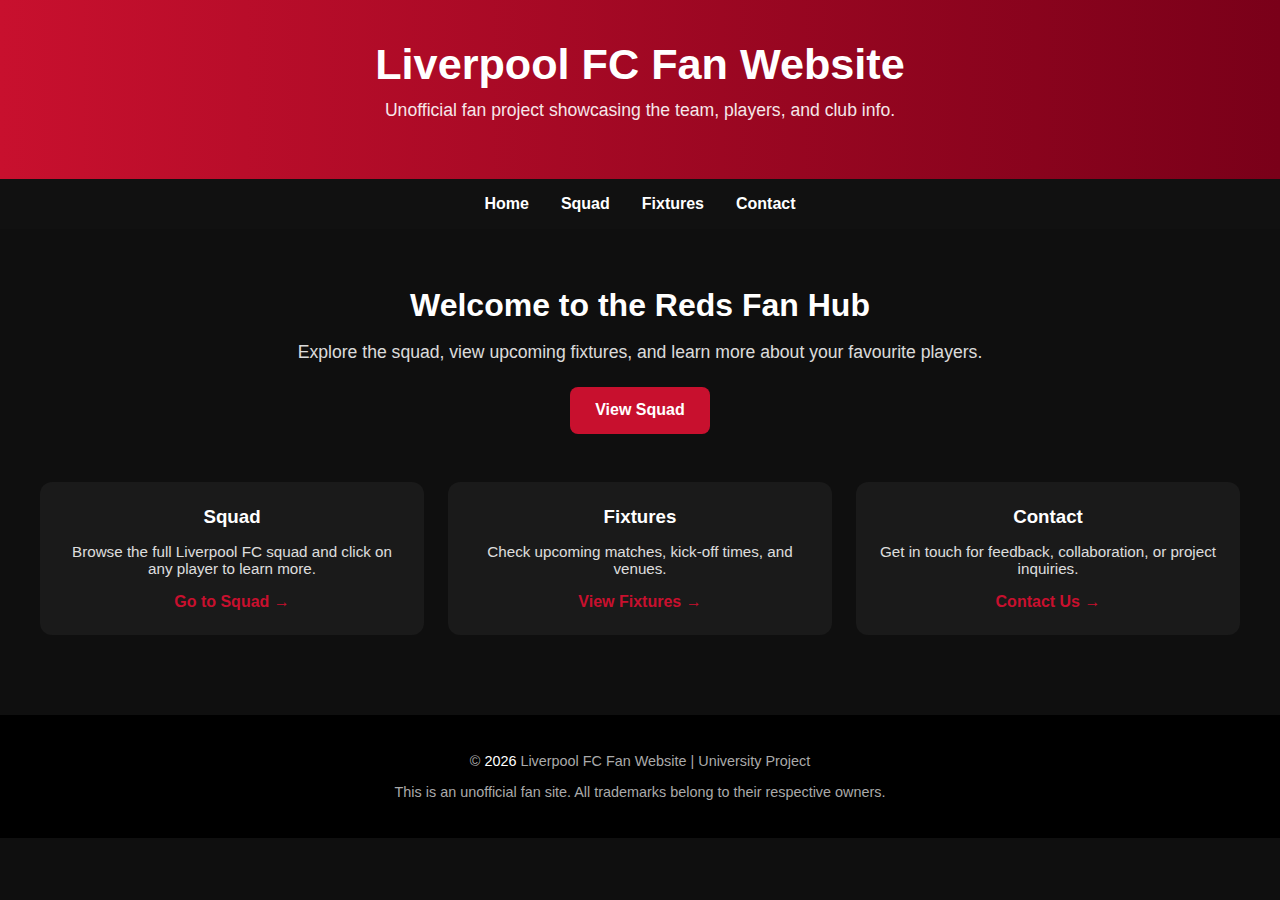
<file: Liverpool FC website/index.html>
<!DOCTYPE html>
<html lang="en">
<head>
  <meta charset="UTF-8" />
  <meta name="viewport" content="width=device-width, initial-scale=1.0" />
  <title>Liverpool FC Fan Website</title>
  <style>
    body {
      margin: 0;
      font-family: Arial, Helvetica, sans-serif;
      background: #0f0f0f;
      color: white;
    }

    header {
      background: linear-gradient(90deg, #c8102e, #7a0019);
      padding: 2.5rem 1rem;
      text-align: center;
    }

    header h1 {
      margin: 0;
      font-size: 2.7rem;
    }

    header p {
      margin-top: 0.7rem;
      font-size: 1.1rem;
      opacity: 0.9;
    }

    nav {
      background: #111;
      display: flex;
      justify-content: center;
      gap: 2rem;
      padding: 1rem;
    }

    nav a {
      color: white;
      text-decoration: none;
      font-weight: bold;
    }

    nav a:hover {
      color: #c8102e;
    }

    main {
      max-width: 1200px;
      margin: auto;
      padding: 2rem 1rem;
    }

    .hero {
      text-align: center;
      margin-bottom: 3rem;
    }

    .hero h2 {
      font-size: 2rem;
      margin-bottom: 0.7rem;
    }

    .hero p {
      font-size: 1.1rem;
      opacity: 0.85;
      margin-bottom: 1.5rem;
    }

    .hero a {
      display: inline-block;
      background: #c8102e;
      color: white;
      padding: 0.9rem 1.6rem;
      border-radius: 8px;
      text-decoration: none;
      font-weight: bold;
      transition: background 0.3s ease, transform 0.2s ease;
    }

    .hero a:hover {
      background: #a60d24;
      transform: translateY(-2px);
    }

    .sections {
      display: grid;
      grid-template-columns: repeat(auto-fit, minmax(260px, 1fr));
      gap: 1.5rem;
    }

    .card {
      background: #1a1a1a;
      border-radius: 12px;
      padding: 1.5rem;
      transition: transform 0.3s ease, box-shadow 0.3s ease;
      text-align: center;
    }

    .card:hover {
      transform: translateY(-5px);
      box-shadow: 0 8px 20px rgba(200, 16, 46, 0.4);
    }

    .card h3 {
      margin-top: 0;
      margin-bottom: 0.5rem;
    }

    .card p {
      font-size: 0.95rem;
      opacity: 0.85;
      margin-bottom: 1rem;
    }

    .card a {
      color: #c8102e;
      text-decoration: none;
      font-weight: bold;
    }

    .card a:hover {
      text-decoration: underline;
    }

    footer {
      background: #000;
      color: #aaa;
      text-align: center;
      padding: 1.5rem 1rem;
      margin-top: 3rem;
      font-size: 0.9rem;
    }

    footer span {
      color: white;
    }

    @media (max-width: 600px) {
      header h1 {
        font-size: 2rem;
      }
      .hero h2 {
        font-size: 1.6rem;
      }
    }
  </style>
</head>
<body>

  <header>
    <h1>Liverpool FC Fan Website</h1>
    <p>Unofficial fan project showcasing the team, players, and club info.</p>
  </header>

  <nav>
    <a href="index.html">Home</a>
    <a href="squad.html">Squad</a>
    <a href="fixtures.html">Fixtures</a>
    <a href="contact.html">Contact</a>
  </nav>

  <main>

    <section class="hero">
      <h2>Welcome to the Reds Fan Hub</h2>
      <p>Explore the squad, view upcoming fixtures, and learn more about your favourite players.</p>
      <a href="squad.html">View Squad</a>
    </section>

    <section class="sections">

      <div class="card">
        <h3>Squad</h3>
        <p>Browse the full Liverpool FC squad and click on any player to learn more.</p>
        <a href="squad.html">Go to Squad →</a>
      </div>

      <div class="card">
        <h3>Fixtures</h3>
        <p>Check upcoming matches, kick-off times, and venues.</p>
        <a href="fixtures.html">View Fixtures →</a>
      </div>

      <div class="card">
        <h3>Contact</h3>
        <p>Get in touch for feedback, collaboration, or project inquiries.</p>
        <a href="contact.html">Contact Us →</a>
      </div>

    </section>

  </main>

  <footer>
    <p>© <span id="year"></span> Liverpool FC Fan Website | University Project</p>
    <p>This is an unofficial fan site. All trademarks belong to their respective owners.</p>
  </footer>

  <script>
    document.getElementById("year").textContent = new Date().getFullYear();
  </script>

</body>
</html>
</file>
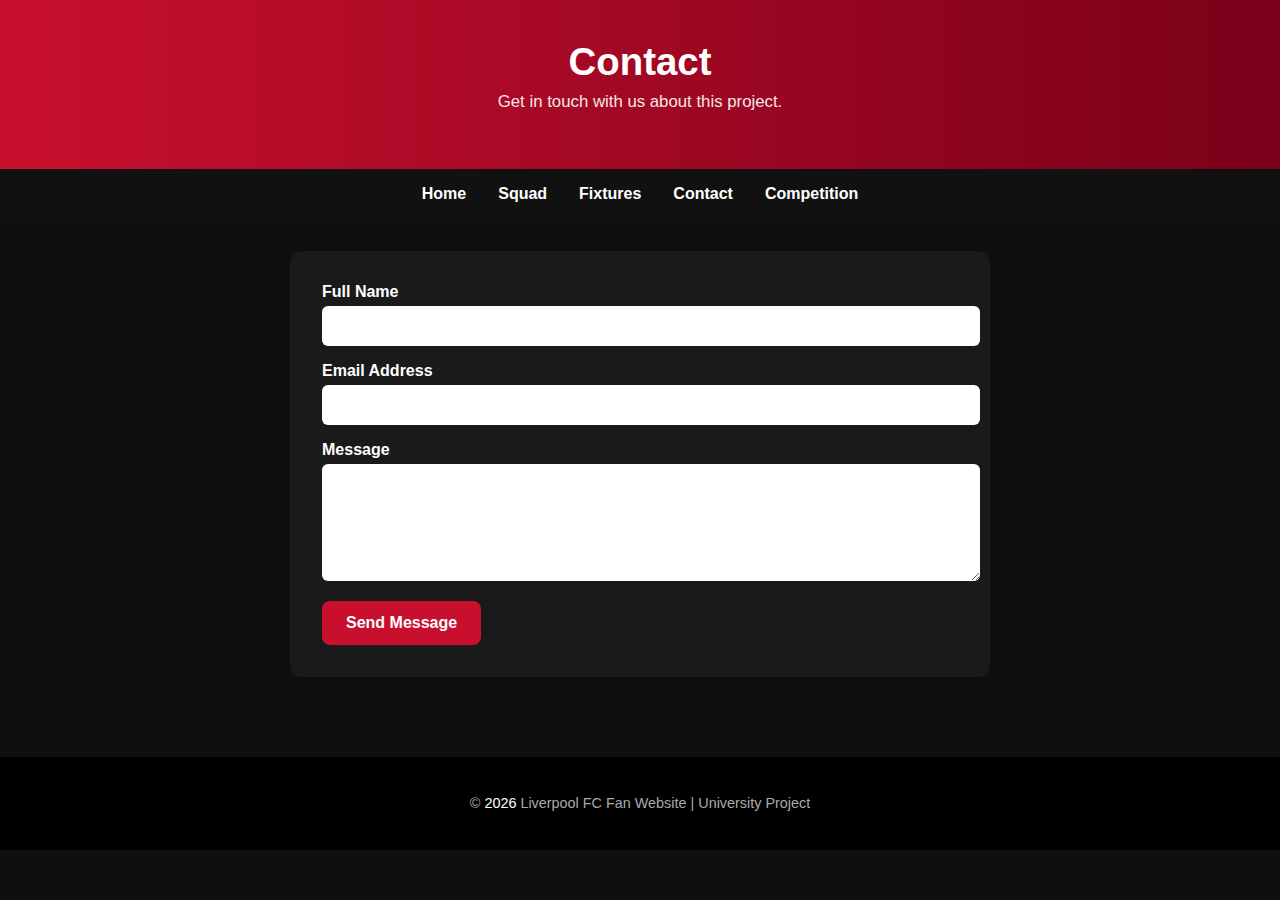
<file: contact.html>
<!DOCTYPE html>
<html lang="en">
<head>
  <meta charset="UTF-8" />
  <meta name="viewport" content="width=device-width, initial-scale=1.0" />
  <title>Contact | Liverpool FC Fan Website</title>
  <style>
    body {
      margin: 0;
      font-family: Arial, Helvetica, sans-serif;
      background: #0f0f0f;
      color: white;
    }

    header {
      background: linear-gradient(90deg, #c8102e, #7a0019);
      padding: 2.5rem 1rem;
      text-align: center;
    }

    header h1 {
      margin: 0;
      font-size: 2.4rem;
    }

    header p {
      margin-top: 0.5rem;
      font-size: 1.05rem;
      opacity: 0.9;
    }

    nav {
      background: #111;
      display: flex;
      justify-content: center;
      gap: 2rem;
      padding: 1rem;
    }

    nav a {
      color: white;
      text-decoration: none;
      font-weight: bold;
    }

    nav a:hover {
      color: #c8102e;
    }

    main {
      max-width: 700px;
      margin: auto;
      padding: 2rem 1rem;
    }

    form {
      background: #1a1a1a;
      padding: 2rem;
      border-radius: 12px;
    }

    form label {
      display: block;
      margin-bottom: 0.3rem;
      font-weight: bold;
    }

    form input,
    form textarea {
      width: 100%;
      padding: 0.7rem;
      margin-bottom: 1rem;
      border-radius: 6px;
      border: none;
      font-size: 1rem;
    }

    form button {
      background: #c8102e;
      color: white;
      padding: 0.8rem 1.5rem;
      border: none;
      border-radius: 8px;
      font-size: 1rem;
      font-weight: bold;
      cursor: pointer;
    }

    form button:hover {
      background: #a60d24;
    }

    footer {
      background: #000;
      color: #aaa;
      text-align: center;
      padding: 1.5rem 1rem;
      margin-top: 3rem;
      font-size: 0.9rem;
    }

    footer span {
      color: white;
    }
  </style>
</head>
<body>

  <header>
    <h1>Contact</h1>
    <p>Get in touch with us about this project.</p>
  </header>

  <nav>
    <a href="index.html">Home</a>
    <a href="pages/squad/squad.html">Squad</a>
    <a href="fixtures.html">Fixtures</a>
    <a href="contact.html">Contact</a>
    <a href="pages/competitions/competition.html">Competition</a>
  </nav>

  <main>
    <form>
      <label for="name">Full Name</label>
      <input type="text" id="name" name="name" required />

      <label for="email">Email Address</label>
      <input type="email" id="email" name="email" required />

      <label for="message">Message</label>
      <textarea id="message" name="message" rows="5" required></textarea>

      <button type="submit">Send Message</button>
    </form>
  </main>

  <footer>
    <p>© <span id="year"></span> Liverpool FC Fan Website | University Project</p>
  </footer>

  <script>
    document.getElementById("year").textContent = new Date().getFullYear();
  </script>

</body>
</html>
</file>
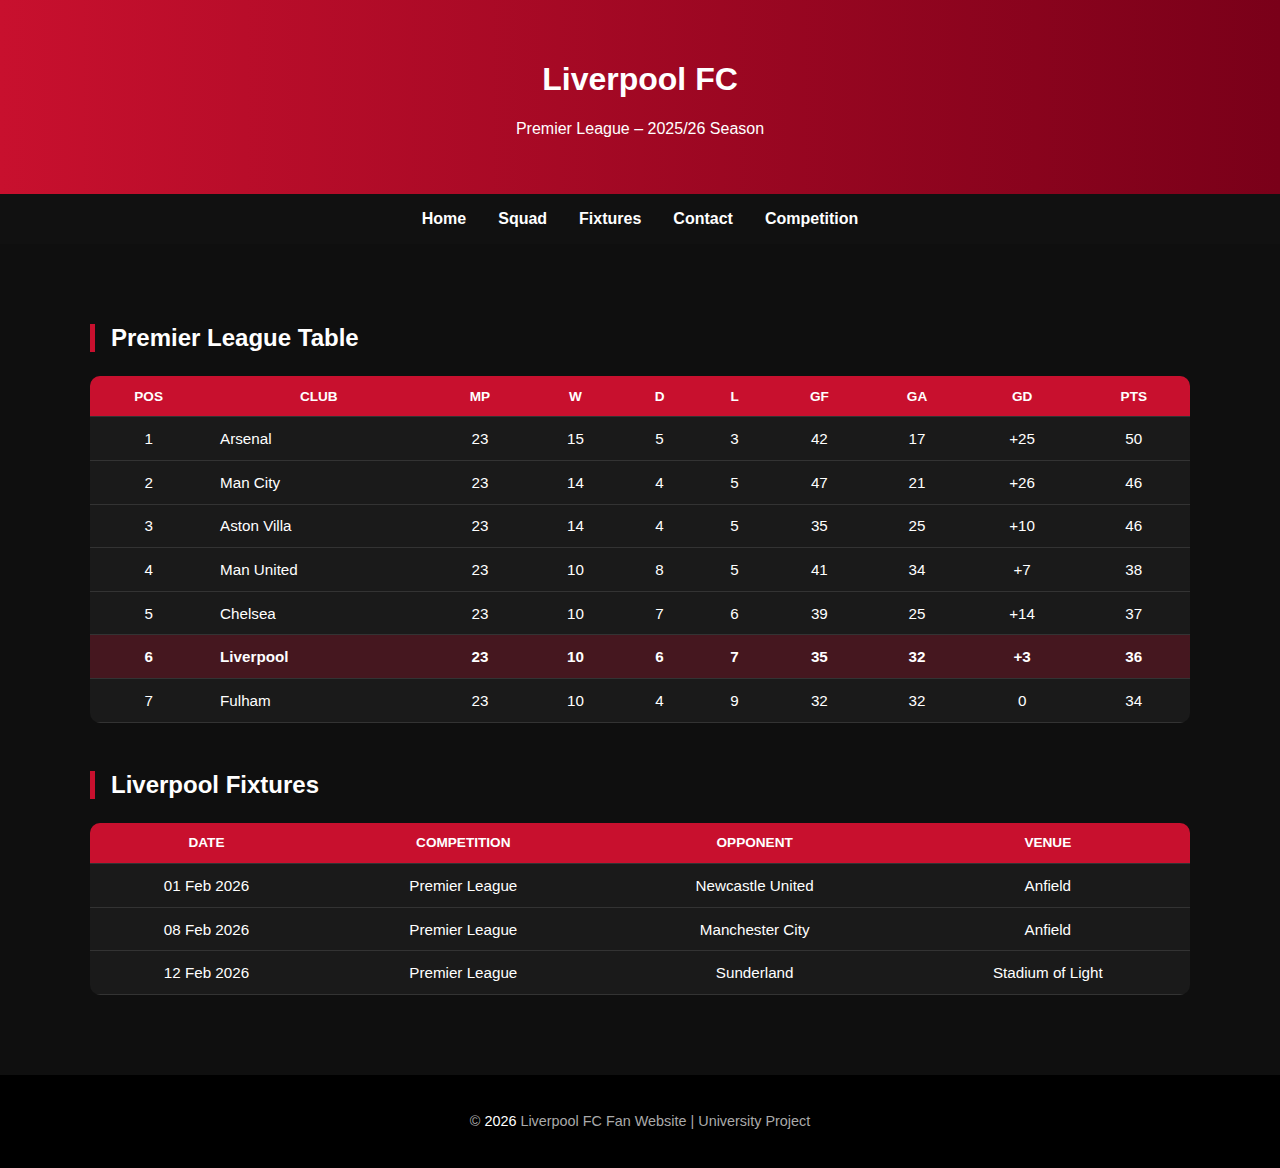
<file: fixtures.html>
<!DOCTYPE html>
<html lang="en">
<head>
  <meta charset="UTF-8" />
  <meta name="viewport" content="width=device-width, initial-scale=1.0" />
  <title>Liverpool FC</title>

  <style>
    body {
      margin: 0;
      font-family: Arial, Helvetica, sans-serif;
      background: #0f0f0f;
      color: white;
    }

    header {
      background: linear-gradient(90deg, #c8102e, #7a0019);
      padding: 2.5rem 1rem;
      text-align: center;
    }

    nav {
      background: #111;
      display: flex;
      justify-content: center;
      gap: 2rem;
      padding: 1rem;
    }

    nav a {
      color: white;
      text-decoration: none;
      font-weight: bold;
    }

    nav a:hover {
      color: #c8102e;
    }

    main {
      max-width: 1100px;
      margin: auto;
      padding: 2rem 1rem;
    }

    h2 {
      margin-top: 3rem;
      border-left: 5px solid #c8102e;
      padding-left: 1rem;
    }

    table {
      width: 100%;
      border-collapse: collapse;
      margin-top: 1.5rem;
      background: #1a1a1a;
      border-radius: 10px;
      overflow: hidden;
      font-size: 0.95rem;
    }

    th, td {
      padding: 0.8rem;
      text-align: center;
      border-bottom: 1px solid #333;
    }

    th {
      background: #c8102e;
      text-transform: uppercase;
      font-size: 0.85rem;
    }

    td.club {
      text-align: left;
    }

    tr:hover {
      background: #222;
    }

    /* Highlight Liverpool */
    tr.liverpool {
      background: rgba(200, 16, 46, 0.25);
      font-weight: bold;
    }

    footer {
      background: #000;
      color: #aaa;
      text-align: center;
      padding: 1.5rem 1rem;
      margin-top: 3rem;
      font-size: 0.9rem;
    }

    footer span {
      color: white;
    }
  </style>
</head>

<body>

  <header>
    <h1>Liverpool FC</h1>
    <p>Premier League – 2025/26 Season</p>
  </header>

  <nav>
    <a href="index.html">Home</a>
    <a href="pages/squad/squad.html">Squad</a>
    <a href="fixtures.html">Fixtures</a>
    <a href="contact.html">Contact</a>
    <a href="pages/competitions/competition.html">Competition</a> 
</nav>

  <main>

    <!-- LEAGUE TABLE -->
    <h2>Premier League Table</h2>

    <table>
      <thead>
        <tr>
          <th>Pos</th>
          <th>Club</th>
          <th>MP</th>
          <th>W</th>
          <th>D</th>
          <th>L</th>
          <th>GF</th>
          <th>GA</th>
          <th>GD</th>
          <th>Pts</th>
        </tr>
      </thead>
      <tbody>
        <tr>
          <td>1</td><td class="club">Arsenal</td><td>23</td><td>15</td><td>5</td><td>3</td><td>42</td><td>17</td><td>+25</td><td>50</td>
        </tr>
        <tr>
          <td>2</td><td class="club">Man City</td><td>23</td><td>14</td><td>4</td><td>5</td><td>47</td><td>21</td><td>+26</td><td>46</td>
        </tr>
        <tr>
          <td>3</td><td class="club">Aston Villa</td><td>23</td><td>14</td><td>4</td><td>5</td><td>35</td><td>25</td><td>+10</td><td>46</td>
        </tr>
        <tr>
          <td>4</td><td class="club">Man United</td><td>23</td><td>10</td><td>8</td><td>5</td><td>41</td><td>34</td><td>+7</td><td>38</td>
        </tr>
        <tr>
          <td>5</td><td class="club">Chelsea</td><td>23</td><td>10</td><td>7</td><td>6</td><td>39</td><td>25</td><td>+14</td><td>37</td>
        </tr>
        <tr class="liverpool">
          <td>6</td><td class="club">Liverpool</td><td>23</td><td>10</td><td>6</td><td>7</td><td>35</td><td>32</td><td>+3</td><td>36</td>
        </tr>
        <tr>
          <td>7</td><td class="club">Fulham</td><td>23</td><td>10</td><td>4</td><td>9</td><td>32</td><td>32</td><td>0</td><td>34</td>
        </tr>
      </tbody>
    </table>

    <!-- FIXTURES -->
    <h2>Liverpool Fixtures</h2>

    <table>
      <thead>
        <tr>
          <th>Date</th>
          <th>Competition</th>
          <th>Opponent</th>
          <th>Venue</th>
        </tr>
      </thead>
      <tbody>
        <tr>
          <td>01 Feb 2026</td>
          <td>Premier League</td>
          <td>Newcastle United</td>
          <td>Anfield</td>
        </tr>
        <tr>
          <td>08 Feb 2026</td>
          <td>Premier League</td>
          <td>Manchester City</td>
          <td>Anfield</td>
        </tr>
        <tr>
          <td>12 Feb 2026</td>
          <td>Premier League</td>
          <td>Sunderland</td>
          <td>Stadium of Light</td>
        </tr>
      </tbody>
    </table>

  </main>

  <footer>
    <p>© <span id="year"></span> Liverpool FC Fan Website | University Project</p>
  </footer>

  <script>
    document.getElementById("year").textContent = new Date().getFullYear();
  </script>

</body>
</html>
</file>
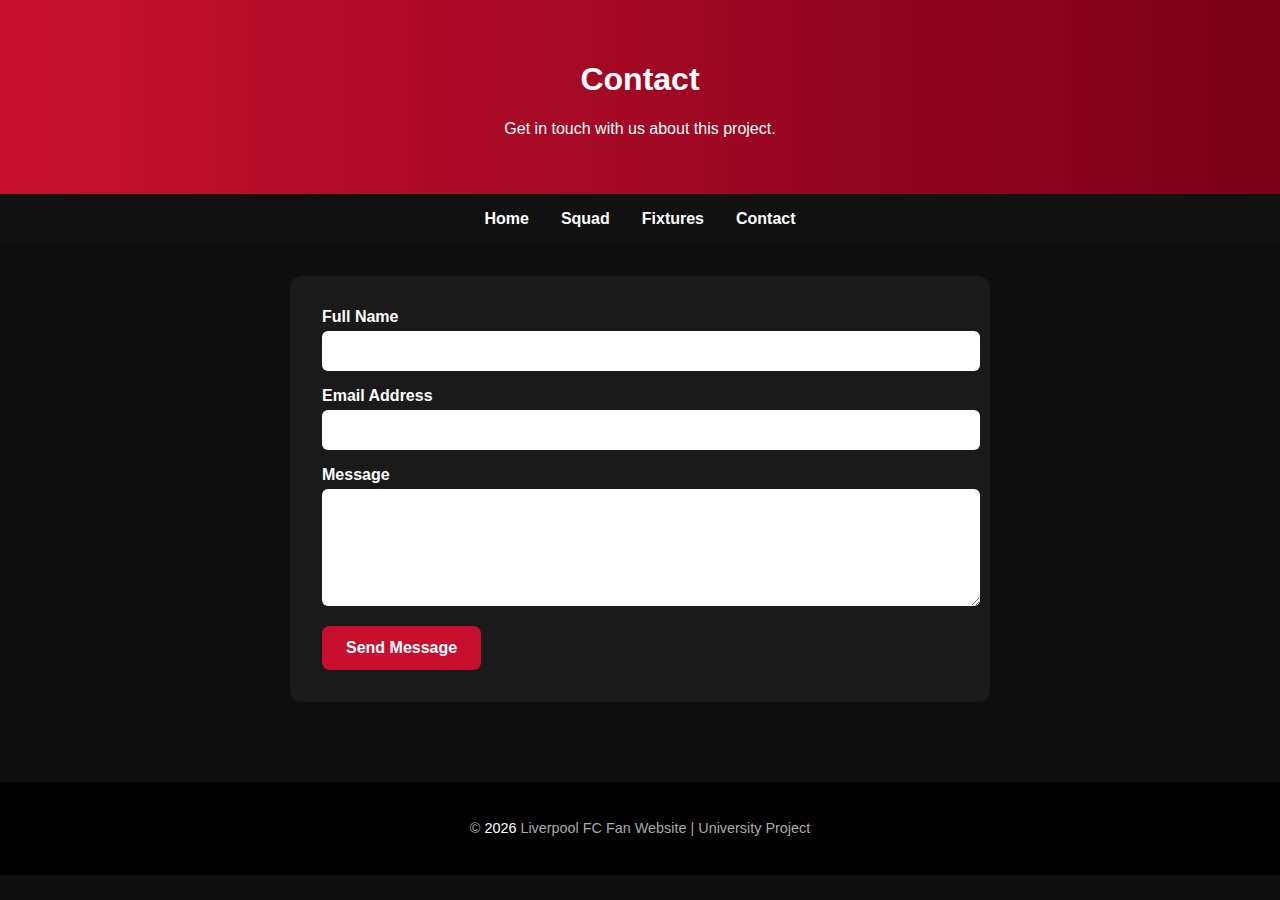
<file: Liverpool FC website/pages/team/contact.html>
<!DOCTYPE html>
<html lang="en">
<head>
  <meta charset="UTF-8" />
  <meta name="viewport" content="width=device-width, initial-scale=1.0" />
  <title>Contact | Liverpool FC Fan Website</title>
  <style>
    body {
      margin: 0;
      font-family: Arial, Helvetica, sans-serif;
      background: #0f0f0f;
      color: white;
    }

    header {
      background: linear-gradient(90deg, #c8102e, #7a0019);
      padding: 2.5rem 1rem;
      text-align: center;
    }

    nav {
      background: #111;
      display: flex;
      justify-content: center;
      gap: 2rem;
      padding: 1rem;
    }

    nav a {
      color: white;
      text-decoration: none;
      font-weight: bold;
    }

    nav a:hover {
      color: #c8102e;
    }

    main {
      max-width: 700px;
      margin: auto;
      padding: 2rem 1rem;
    }

    form {
      background: #1a1a1a;
      padding: 2rem;
      border-radius: 12px;
    }

    form label {
      display: block;
      margin-bottom: 0.3rem;
      font-weight: bold;
    }

    form input, form textarea {
      width: 100%;
      padding: 0.7rem;
      margin-bottom: 1rem;
      border-radius: 6px;
      border: none;
      font-size: 1rem;
    }

    form button {
      background: #c8102e;
      color: white;
      padding: 0.8rem 1.5rem;
      border: none;
      border-radius: 8px;
      font-size: 1rem;
      font-weight: bold;
      cursor: pointer;
    }

    form button:hover {
      background: #a60d24;
    }

    footer {
      background: #000;
      color: #aaa;
      text-align: center;
      padding: 1.5rem 1rem;
      margin-top: 3rem;
      font-size: 0.9rem;
    }

    footer span {
      color: white;
    }
  </style>
</head>
<body>

  <header>
    <h1>Contact</h1>
    <p>Get in touch with us about this project.</p>
  </header>

  <nav>
    <a href="index.html">Home</a>
    <a href="squad.html">Squad</a>
    <a href="fixtures.html">Fixtures</a>
    <a href="contact.html">Contact</a>
  </nav>

  <main>
    <form>
      <label for="name">Full Name</label>
      <input type="text" id="name" name="name" required />

      <label for="email">Email Address</label>
      <input type="email" id="email" name="email" required />

      <label for="message">Message</label>
      <textarea id="message" name="message" rows="5" required></textarea>

      <button type="submit">Send Message</button>
    </form>
  </main>

  <footer>
    <p>© <span id="year"></span> Liverpool FC Fan Website | University Project</p>
  </footer>

  <script>
    document.getElementById("year").textContent = new Date().getFullYear();
  </script>

</body>
</html>
</file>
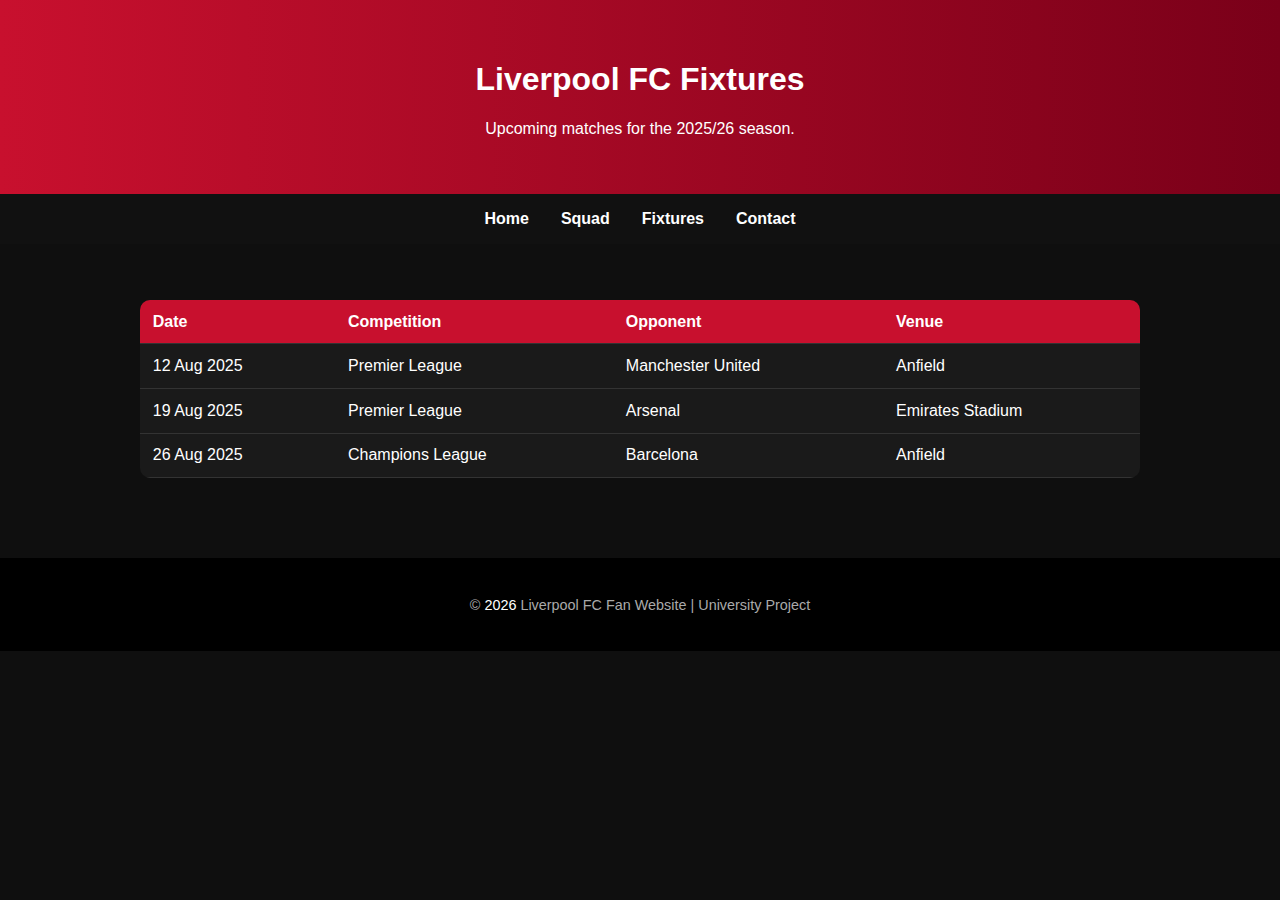
<file: Liverpool FC website/pages/team/fixtures.html>
<!DOCTYPE html>
<html lang="en">
<head>
  <meta charset="UTF-8" />
  <meta name="viewport" content="width=device-width, initial-scale=1.0" />
  <title>Liverpool FC Fixtures</title>
  <style>
    body {
      margin: 0;
      font-family: Arial, Helvetica, sans-serif;
      background: #0f0f0f;
      color: white;
    }

    header {
      background: linear-gradient(90deg, #c8102e, #7a0019);
      padding: 2.5rem 1rem;
      text-align: center;
    }

    nav {
      background: #111;
      display: flex;
      justify-content: center;
      gap: 2rem;
      padding: 1rem;
    }

    nav a {
      color: white;
      text-decoration: none;
      font-weight: bold;
    }

    nav a:hover {
      color: #c8102e;
    }

    main {
      max-width: 1000px;
      margin: auto;
      padding: 2rem 1rem;
    }

    table {
      width: 100%;
      border-collapse: collapse;
      margin-top: 1.5rem;
      background: #1a1a1a;
      border-radius: 10px;
      overflow: hidden;
    }

    th, td {
      padding: 0.8rem;
      text-align: left;
      border-bottom: 1px solid #333;
    }

    th {
      background: #c8102e;
    }

    tr:hover {
      background: #222;
    }

    footer {
      background: #000;
      color: #aaa;
      text-align: center;
      padding: 1.5rem 1rem;
      margin-top: 3rem;
      font-size: 0.9rem;
    }

    footer span {
      color: white;
    }
  </style>
</head>
<body>

  <header>
    <h1>Liverpool FC Fixtures</h1>
    <p>Upcoming matches for the 2025/26 season.</p>
  </header>

  <nav>
    <a href="index.html">Home</a>
    <a href="squad.html">Squad</a>
    <a href="fixtures.html">Fixtures</a>
    <a href="contact.html">Contact</a>
  </nav>

  <main>
    <table>
      <thead>
        <tr>
          <th>Date</th>
          <th>Competition</th>
          <th>Opponent</th>
          <th>Venue</th>
        </tr>
      </thead>
      <tbody>
        <tr>
          <td>12 Aug 2025</td>
          <td>Premier League</td>
          <td>Manchester United</td>
          <td>Anfield</td>
        </tr>
        <tr>
          <td>19 Aug 2025</td>
          <td>Premier League</td>
          <td>Arsenal</td>
          <td>Emirates Stadium</td>
        </tr>
        <tr>
          <td>26 Aug 2025</td>
          <td>Champions League</td>
          <td>Barcelona</td>
          <td>Anfield</td>
        </tr>
      </tbody>
    </table>
  </main>

  <footer>
    <p>© <span id="year"></span> Liverpool FC Fan Website | University Project</p>
  </footer>

  <script>
    document.getElementById("year").textContent = new Date().getFullYear();
  </script>

</body>
</html>
</file>
